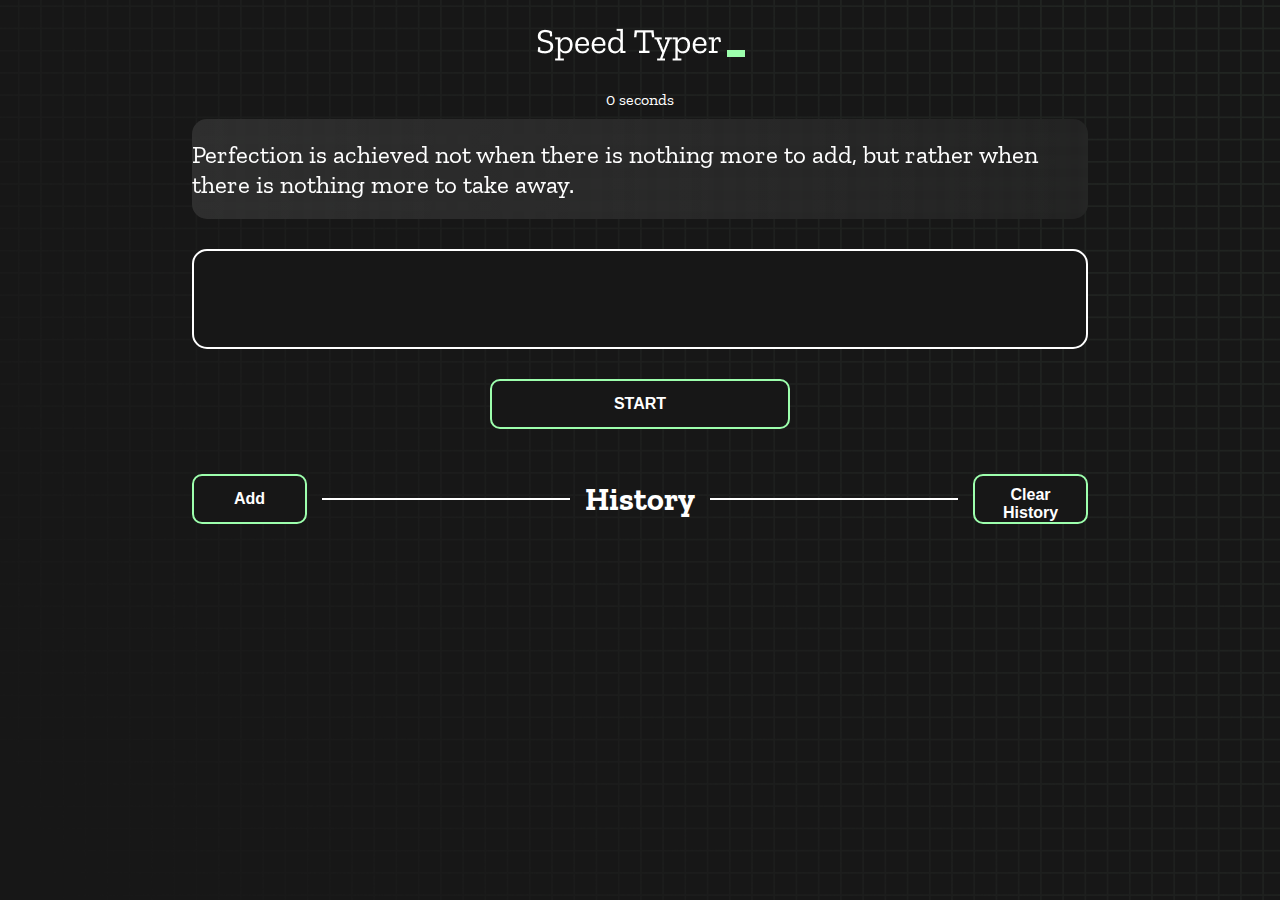
<file: index.html>
<!DOCTYPE html>
<html lang="en">

<head>
  <meta charset="UTF-8" />
  <meta http-equiv="X-UA-Compatible" content="IE=edge" />
  <meta name="viewport" content="width=device-width, initial-scale=1.0" />
  <title>Speed Monster</title>
  <link rel="stylesheet" href="styles.css" />
  <link rel="preconnect" href="https://fonts.googleapis.com" />
  <link rel="preconnect" href="https://fonts.gstatic.com" crossorigin />
  <link href="https://fonts.googleapis.com/css2?family=Zilla+Slab:wght@300;400;500&display=swap" rel="stylesheet" />
</head>

<body>
  <h1 class="title"><img src="./logo.png" /></h1>
  <div id="show-time">0 seconds</div>

  <div class="box-container">
    <div id="question"></div>

    <div id="display" class="inactive"></div>

    <div class="buttons">
      <button id="starts">START</button>
    </div>

    <div class="divider-container">
      <button>Add</button>
      <div class="line"></div>
      <h1 class="title2">History</h1>
      <div class="line"></div>
      <button onclick="deleteItems()">Clear History</button>
    </div>
    <div id="histories"></div>
  </div>

  <div id="countdown"></div>
  <div id="modal-background" class="hidden"></div>
  <div id="result" class="hidden"></div>

  <script src="./history.js"></script>
  <script src="./script.js"></script>
</body>

</html>
</file>
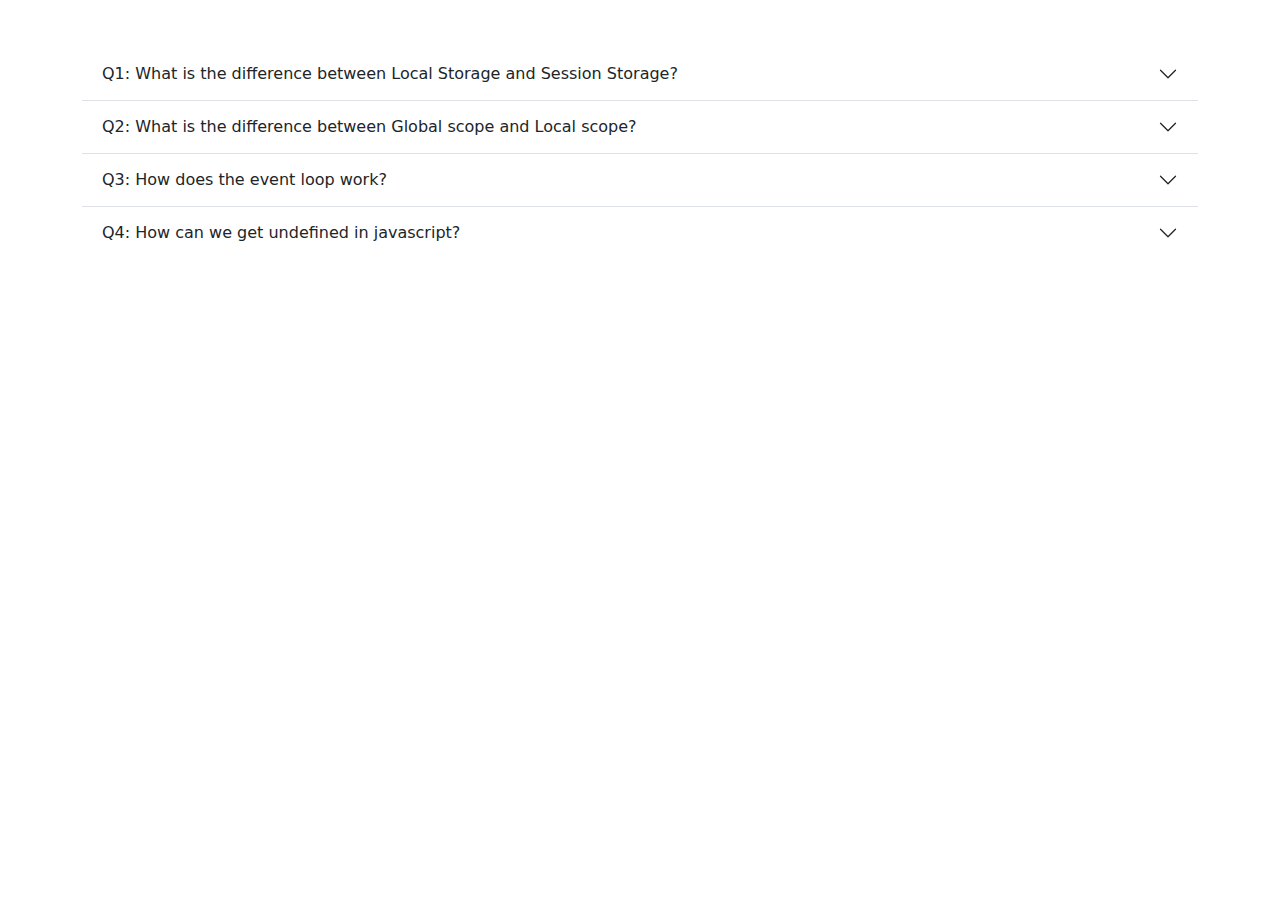
<file: blog.html>
<!DOCTYPE html>
<html lang="en">

<head>
    <meta charset="UTF-8">
    <meta http-equiv="X-UA-Compatible" content="IE=edge">
    <meta name="viewport" content="width=device-width, initial-scale=1.0">
    <title>Question & answer</title>
    <!-- CDN link -->
    <link rel="stylesheet" href="https://cdn.jsdelivr.net/npm/bootstrap@5.2.1/dist/css/bootstrap.min.css">
</head>

<body class="container">
    <section>
        <div class="accordion accordion-flush mt-5" id="accordionFlushExample">
            <div class="accordion-item">
                <h2 class="accordion-header" id="flush-headingOne">
                    <button class="accordion-button collapsed" type="button" data-bs-toggle="collapse"
                        data-bs-target="#flush-collapseOne" aria-expanded="false" aria-controls="flush-collapseOne">
                        Q1: What is the difference between Local Storage and Session Storage?
                    </button>
                </h2>
                <div id="flush-collapseOne" class="accordion-collapse collapse" aria-labelledby="flush-headingOne"
                    data-bs-parent="#accordionFlushExample">
                    <div class="accordion-body">Session Storage is similar to local Storage. The difference is that,
                        while data in localStorage doesn't expire, data in sessionStorage is cleared when the page
                        session ends.localStorage - stores data with no expiration date. Whenever a document is loaded
                        in a particular tab in the browser, a unique page
                        session gets created and assigned to that particular tab.</div>
                </div>
            </div>
            <div class="accordion-item">
                <h2 class="accordion-header" id="flush-headingTwo">
                    <button class="accordion-button collapsed" type="button" data-bs-toggle="collapse"
                        data-bs-target="#flush-collapseTwo" aria-expanded="false" aria-controls="flush-collapseTwo">
                        Q2: What is the difference between Global scope and Local scope?
                    </button>
                </h2>
                <div id="flush-collapseTwo" class="accordion-collapse collapse" aria-labelledby="flush-headingTwo"
                    data-bs-parent="#accordionFlushExample">
                    <div class="accordion-body">Scope in JavaScript refers to the current context of code, which
                        determines the accessibility of variables to JavaScript.A global variable has global scope. A
                        global variable is accessible from
                        anywhere in the code. Local Scope — Local scope contains things defined inside code blocks. A
                        local variable has local scope.</div>
                </div>
            </div>
            <div class="accordion-item">
                <h2 class="accordion-header" id="flush-headingThree">
                    <button class="accordion-button collapsed" type="button" data-bs-toggle="collapse"
                        data-bs-target="#flush-collapseThree" aria-expanded="false" aria-controls="flush-collapseThree">
                        Q3: How does the event loop work?
                    </button>
                </h2>
                <div id="flush-collapseThree" class="accordion-collapse collapse" aria-labelledby="flush-headingThree"
                    data-bs-parent="#accordionFlushExample">
                    <div class="accordion-body">Event loop is an endless loop, which waits for tasks, executes them and
                        then sleeps until it receives more tasks.The event loop works by making a request to some
                        internal or external
                        "event provider" (that generally blocks the request until an event has arrived), then calls the
                        relevant event handler.</div>
                </div>
            </div>

            <div class="accordion-item">
                <h2 class="accordion-header" id="flush-headingFour">
                    <button class="accordion-button collapsed" type="button" data-bs-toggle="collapse"
                        data-bs-target="#flush-collapseFour" aria-expanded="false" aria-controls="flush-collapseFour">
                        Q4: How can we get undefined in javascript?
                    </button>
                </h2>
                <div id="flush-collapseFour" class="accordion-collapse collapse" aria-labelledby="flush-headingFour"
                    data-bs-parent="#accordionFlushExample">
                    <div class="accordion-body">A variable that has not been assigned a value is of type undefined . A
                        method or statement also returns undefined if the variable that is being evaluated does not have
                        an assigned value. A function returns undefined if a value was not returned.</div>
                </div>
            </div>
        </div>
    </section>


    <!-- CDN js link -->
    <script src="	https://cdn.jsdelivr.net/npm/bootstrap@5.2.1/dist/js/bootstrap.bundle.min.js"></script>
</body>

</html>
</file>
<file: styles.css>
* {
  padding: 0;
  margin: 0;
  box-sizing: border-box;
}

body {
  background-image: url("./bg.png");
  background-size: cover;
  background-position: left top;
  font-family: "Zilla Slab", serif;
}

.box-container {
  width: 70%;
  margin: 0 auto;
}

#question {
  height: 100px;
  display: flex;
  align-items: center;
  justify-content: center;
  color: white;
  font-size: 25px;
  border-radius: 15px;
  background: rgb(255, 255, 255);
  background: linear-gradient(92.49deg,
      rgba(255, 255, 255, 0.1) 0.18%,
      rgba(255, 255, 255, 0.05) 99.85%);
  backdrop-filter: blur(5px);
  margin-bottom: 30px;
}

#display {
  height: 100px;
  display: flex;
  flex-wrap: wrap;
  align-items: center;
  padding-left: 5rem;
  color: white;
  font-size: 32px;
  background-color: #171717;
  border: 2px solid #9dffad;
  border-radius: 15px;
}

#countdown {
  position: fixed;
  height: 100vh;
  width: 100vw;
  background-color: rgba(0, 0, 0, 0.8);
  top: 0;
  left: 0;
  display: flex;
  align-items: center;
  justify-content: center;
  font-size: 3rem;
  color: white;
  display: none;
}

#result {
  position: fixed;
  top: 30%;
  left: 50%;
  transform: translate(-50%, -50%);
  height: 250px;
  width: 400px;
  background-color: #171717;
  border-radius: 15px;
  border: 2px solid #9dffad;
  color: white;
  text-align: center;
  padding: 2rem;
}

#show-time {
  text-align: center;
  color: white;
  margin: 10px 0;
}

.green {
  color: #9dffad;
}

.red {
  color: #eb6565;
}

.bold {
  font-weight: 700;
}

.inactive {
  border: 2px solid white !important;
}

.hidden {
  display: none;
}

.title {
  text-align: center;
  color: white;
  margin: 20px 0;
}

.divider-container {
  height: 80px;
  display: flex;
  justify-content: center;
  align-items: center;
  gap: 15px;
  margin: 0 auto;
}

.line {
  height: 2px;
  background: white;
  width: 100%;
}

.title2 {
  color: white;
  display: block;
}

.buttons {
  display: flex;
  justify-content: center;
  margin: 30px 0;
}

button {
  padding: 10px 20px;
  border: none;
  font-size: 16px;
  font-weight: bold;
  width: 300px;
  height: 50px;
  color: white;
  background-color: #171717;
  border-radius: 10px;
  border: 2px solid #9dffad;
  cursor: pointer;
}

#histories {
  display: flex;
  flex-wrap: wrap;
  justify-content: space-around;
}

.card {
  width: 100%;
  height: 100%;
  padding: 50px;
  display: flex;
  justify-content: space-between;
  align-items: center;
  padding: 20px 30px;
  color: white;
  border-radius: 15px;
  background: rgb(255, 255, 255);
  background: linear-gradient(92.49deg,
      rgba(255, 255, 255, 0.1) 0.18%,
      rgba(255, 255, 255, 0.05) 99.85%);
  backdrop-filter: blur(5px);
  margin-bottom: 30px;

}

#modal-background {

  background: rgb(255, 255, 255);
  background: linear-gradient(92.49deg,
      rgba(255, 255, 255, 0.1) 0.18%,
      rgba(255, 255, 255, 0.05) 99.85%);
  backdrop-filter: blur(5px);
  height: 100vh;
  width: 100%;
  position: fixed;
  top: 0;

}


@media only screen and (min-width: 900px) {
  #histories {
    display: grid;
    grid-template-columns: repeat(3, 1fr);
    gap: 1rem;

  }

  .card {
    flex-direction: column;
  }
}

@media only screen and (max-width: 700px) {
  .box-container {
    padding: 0 20px;
    width: 100%;
  }

  .card {
    flex-direction: column;
  }
}
</file>
